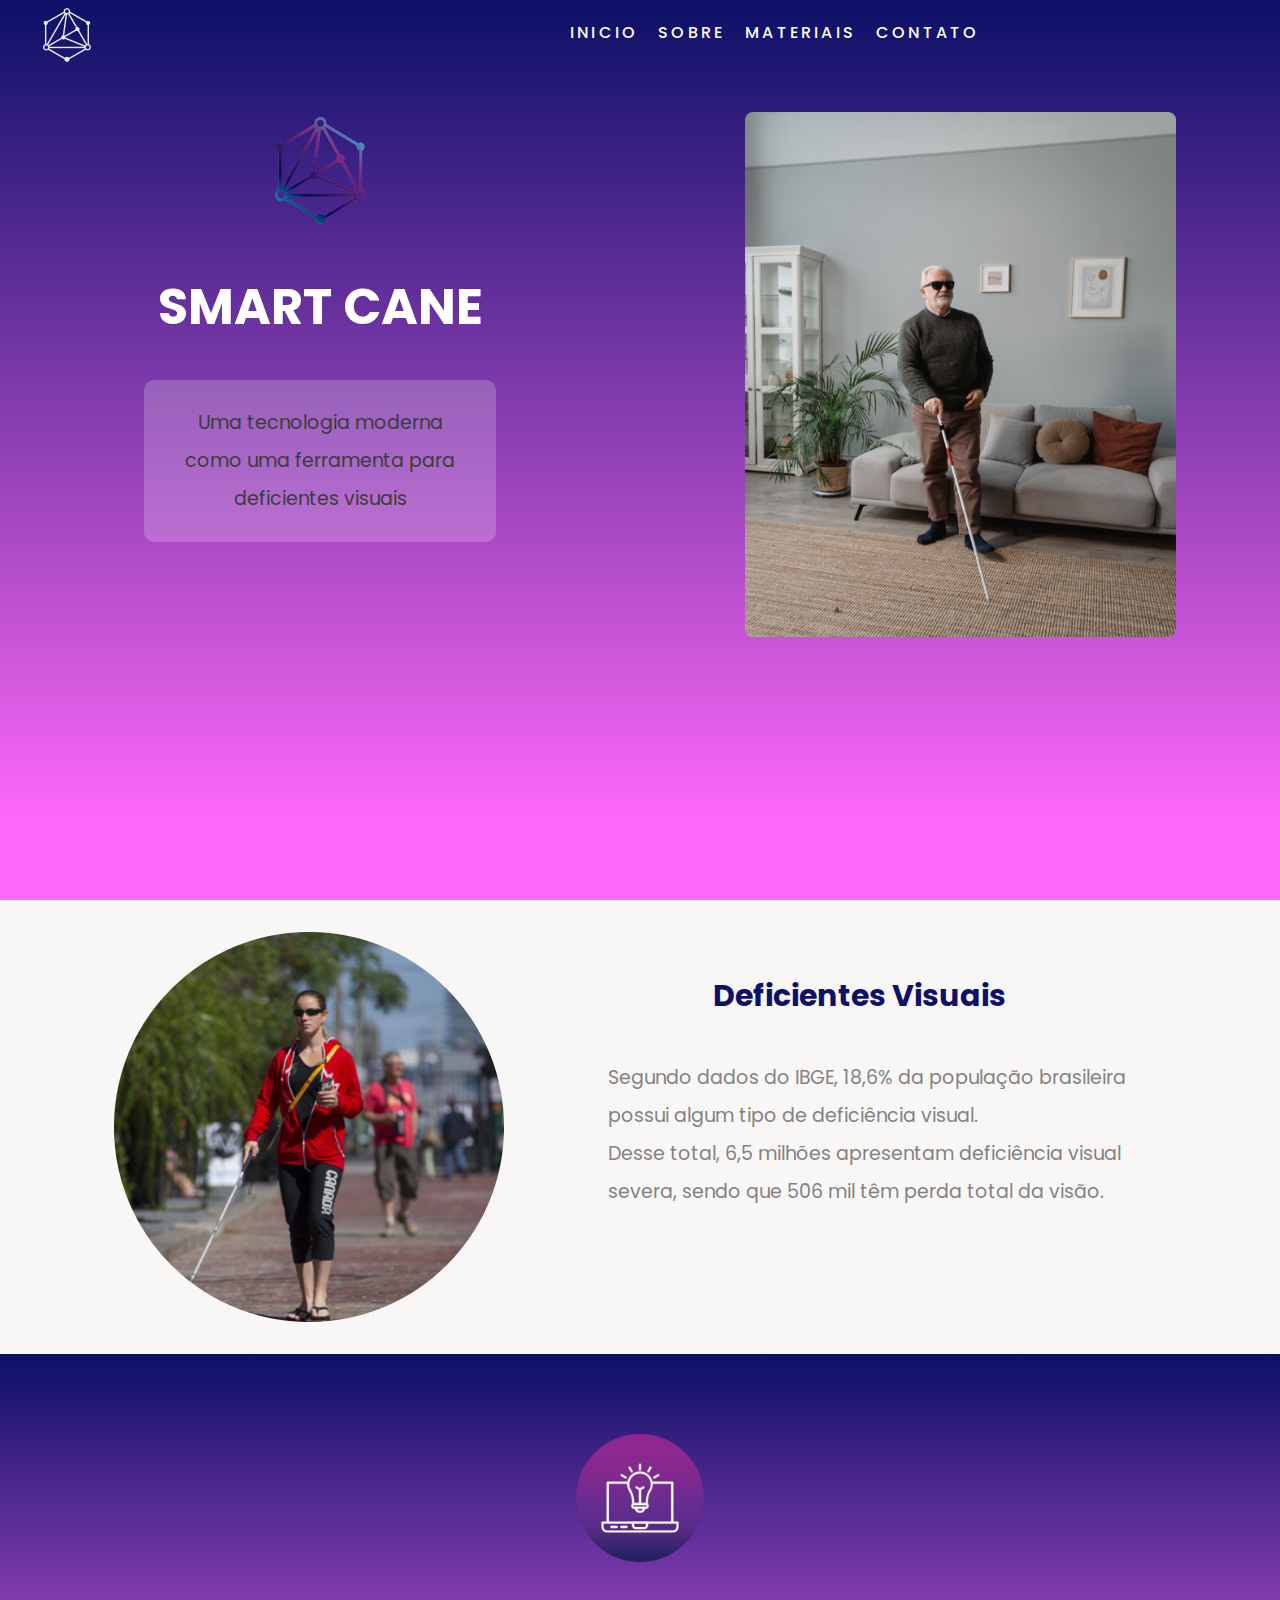
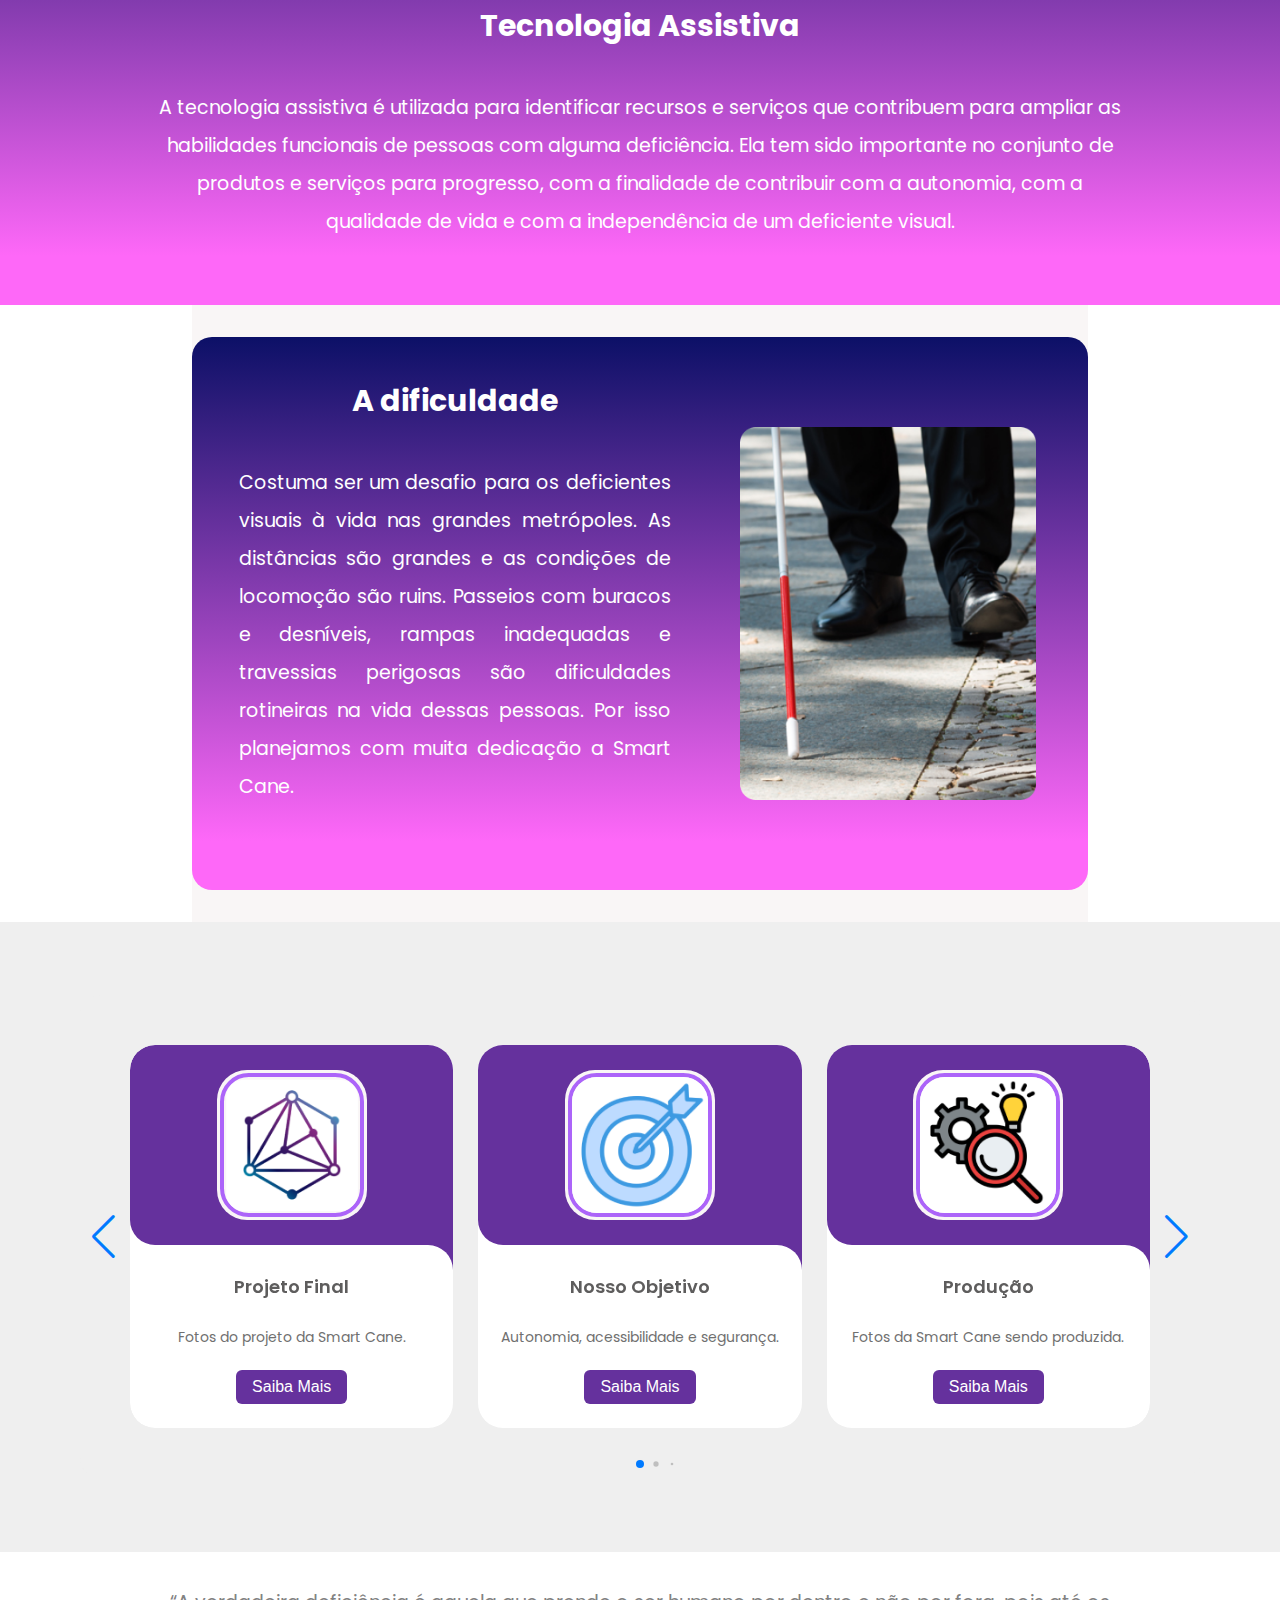
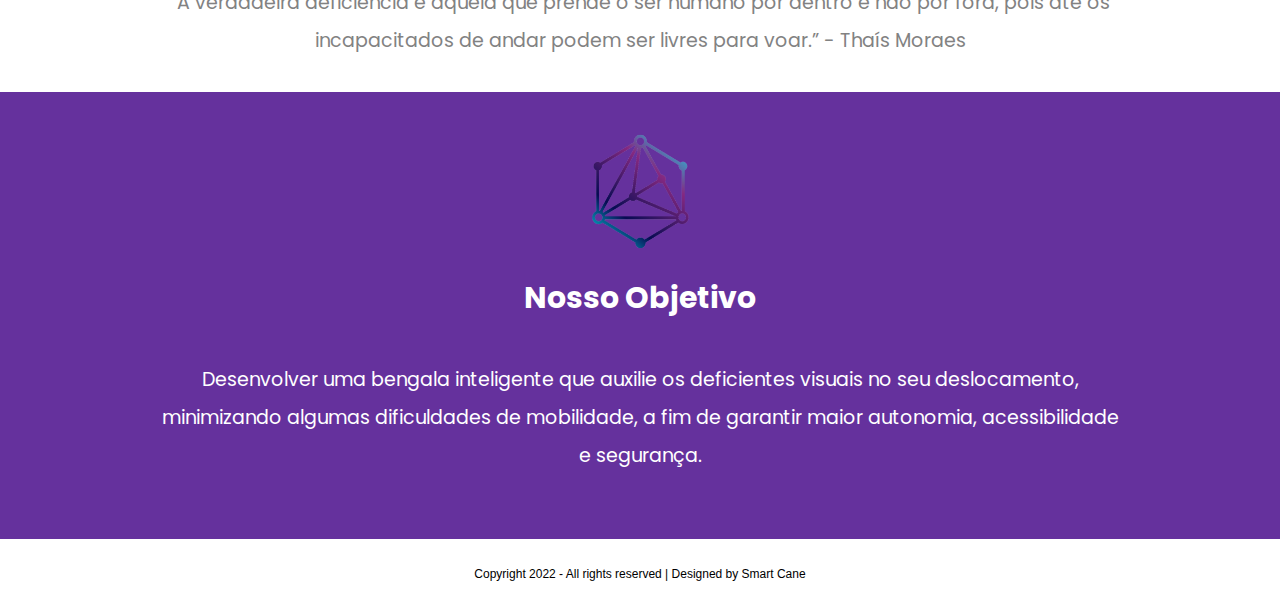
<file: index.html>
<!DOCTYPE html>
<html lang="en">

<head>
    <meta charset="UTF-8">
    <meta http-equiv="X-UA-Compatible" content="IE=edge">
    <meta name="viewport" content="width=device-width, initial-scale=1.0">
    <link rel="stylesheet" href="./css/style.css">
    <link rel="stylesheet" href="./css/index.css">
    <link rel="stylesheet" href="./css/global.css">

    <!--Swiper CSS-->

    <link rel="stylesheet" href="./css/swiper-bundle.min.css">

    <!--Swiper JS-->
 <script src="./js/swiper-bundle.min.js" defer></script>

    <!--Javascript-->
    <script src="./js/script.js" defer></script>

    <title>Smart Cane</title>
</head>

<body>
    <header id="header-index">
        <img class="logo" src="./imgs/logo-branca.png" alt="Logo">
        <div class="menu-section">
            <div class="menu-toggle">
                <div class="one"></div>
                <div class="two"></div>
                <div class="three"></div>
            </div>
            
        <nav id="navbar">
            <div id="navbar-container">
                
                <ul id="navbar-items">
                    <li><a href="./index.html">Inicio</a></li>
                    <li><a href="./sobre.html">Sobre</a></li>
                    <li><a href="./materiais.html">Materiais</a></li>
                    <li><a href="./contato.html">Contato</a></li>
                </ul>
            </div>
        </nav>
        </div>
        <div class="first-principal">
            <div class="second-principal">
                <img class="logo-principal" src="./imgs/logo-colorida.png" alt="logo">
                <h1 class="h1-index">Smart Cane</h1>
                <p class="p-principal-index">Uma tecnologia moderna como uma ferramenta para deficientes visuais</p>
            </div>
            <img class="image-index" src="./imgs/image-principal.png" alt="Homem deficiente visual com bengala">
        </div>

    </header>
    <section id="deficientes-visuais">
        <img src="./imgs/deficiente visual - parte 2.png" alt="Deficiente visual com bengala">
        <div class="display-deficientes">
            <h2 class="titulo">Deficientes Visuais</h2>
            <p class="p">Segundo dados do IBGE, 18,6% da população brasileira possui algum tipo de deficiência visual.
                <br>
                Desse total, 6,5 milhões apresentam deficiência visual severa, sendo que 506 mil têm perda total da
                visão.</p>
        </div>
    </section>
    <section id="tecnologia-assistiva">
        <img src="./imgs/computador-portatil 1.png" alt="Computador com uma lampada dando sinal de ideia">
        <h2 class="titulo">Tecnologia Assistiva</h2>
        <p class="p">A tecnologia assistiva é utilizada para identificar recursos e serviços que contribuem para ampliar
            as habilidades funcionais de pessoas com alguma deficiência. Ela tem sido importante no conjunto de produtos
            e serviços para progresso, com a finalidade de contribuir com a autonomia, com a qualidade de vida e com a
            independência de um deficiente visual.</p>
    </section>
    <section id="dificuldade">
        <div class="dificuldade">
            <div class="titulo-p-dificuldade">
                <h2 class="titulo">A dificuldade</h2>
                <p class="p">Costuma ser um desafio para os deficientes visuais à vida nas grandes metrópoles.
                    As distâncias são grandes e as condições de locomoção são ruins.
                    Passeios com buracos e desníveis, rampas inadequadas e travessias perigosas são dificuldades
                    rotineiras na vida dessas pessoas. Por isso planejamos com muita dedicação a Smart Cane. </p>
            </div>
            <div class="img-dificuldade">
                <img src="./imgs/bengala-dificuldade.png" alt="Uma bengala na calçada">
            </div>
        </div>
    </section>
    <section id="slide-index">
        <div class="slide-container swiper">
            <div class="slide-content">
                <div class="card-wrapper swiper-wrapper">
                    <div class="card swiper-slide">
                        <div class="image-content">
                            <span class="overlay"></span>

                            <div class="card-image">
                                <img class="card-img" src="./imgs/projeto.png" width="90px" alt="">
                            </div>
                        </div>
                        <div class="card-content">
                            <h2 class="name">Projeto Final</h2>
                            <p class="description">Fotos do projeto da Smart Cane.</p>

                            <a href="./sobre.html#rectangle-fotos"><button class="button">Saiba Mais</button></a>
                        </div>
                    </div>
                    <div class="card swiper-slide">
                        <div class="image-content">
                            <span class="overlay"></span>

                            <div class="card-image">
                                <img class="card-img" src="./imgs/objetivo.png" alt="">
                            </div>
                        </div>
                        <div class="card-content">
                            <h2 class="name">Nosso Objetivo</h2>
                            <p class="description">Autonomia, acessibilidade e segurança.</p>

                            <a href="#objetivo"><button class="button">Saiba Mais</button></a>
                        </div>
                    </div>
                    <div class="card swiper-slide">
                        <div class="image-content">
                            <span class="overlay"></span>

                            <div class="card-image">
                                <img class="card-img" src="./imgs/desenvolvimento.png" alt="">
                            </div>
                        </div>
                        <div class="card-content">
                            <h2 class="name">Produção</h2>
                            <p class="description">Fotos da Smart Cane sendo produzida.</p>

                            <a href="./materiais.html#projeto-em-andamento"><button class="button">Saiba
                                    Mais</button></a>
                        </div>
                    </div>
                    <div class="card swiper-slide">
                        <div class="image-content">
                            <span class="overlay"></span>

                            <div class="card-image">
                                <img class="card-img" src="./imgs/sobre.png" alt="">
                            </div>
                        </div>
                        <div class="card-content">
                            <h2 class="name">Sobre</h2>
                            <p class="description">Conheça a Smart Cane.</p>

                            <a href="./sobre.html"><button class="button">Saiba Mais</button></a>
                        </div>
                    </div>
                    <div class="card swiper-slide">
                        <div class="image-content">
                            <span class="overlay"></span>

                            <div class="card-image">
                                <img class="card-img" src="./imgs/contato.png" alt="">
                            </div>
                        </div>
                        <div class="card-content">
                            <h2 class="name">Contato</h2>
                            <p class="description">Entre em contato conosco.</p>

                            <a href="./contato.html"><button class="button">Saiba Mais</button></a>
                        </div>
                    </div>
                    <div class="card swiper-slide">
                        <div class="image-content">
                            <span class="overlay"></span>

                            <div class="card-image">
                                <img class="card-img" src="./imgs/materiais.png" alt="">
                            </div>
                        </div>
                        <div class="card-content">
                            <h2 class="name">Materiais</h2>
                            <p class="description">Materiais utilizados no projeto.</p>
                            <a href="./materiais.html"><button class="button">Saiba Mais</button></a>
                        </div>
                    </div>
                </div>
            </div>

            <div class="swiper-button-next swiper-navBtn"></div>
            <div class="swiper-button-prev swiper-navBtn"></div>
            <div class="swiper-pagination"></div>
        </div>
    </section>
    <section id="frase">
        <p class="p-frase-index">“A verdadeira deficiência é aquela que prende o ser humano por dentro e
            não por fora, pois até os incapacitados de andar podem ser livres para voar.”
            - Thaís Moraes</p>
    </section>
    <section id="objetivo">
        <img src="./imgs/logo-colorida.png" alt="Logo colorida">
        <h2 class="titulo">Nosso Objetivo</h2>
        <p class="p">Desenvolver uma bengala inteligente que auxilie os deficientes visuais no
            seu deslocamento, minimizando algumas dificuldades de mobilidade, a
            fim de garantir maior autonomia, acessibilidade e segurança.</p>
    </section>
    <footer id="footer">
        <p>Copyright 2022 - All rights reserved | Designed by Smart Cane</p>
    </footer>
</body>

</html>
</file>
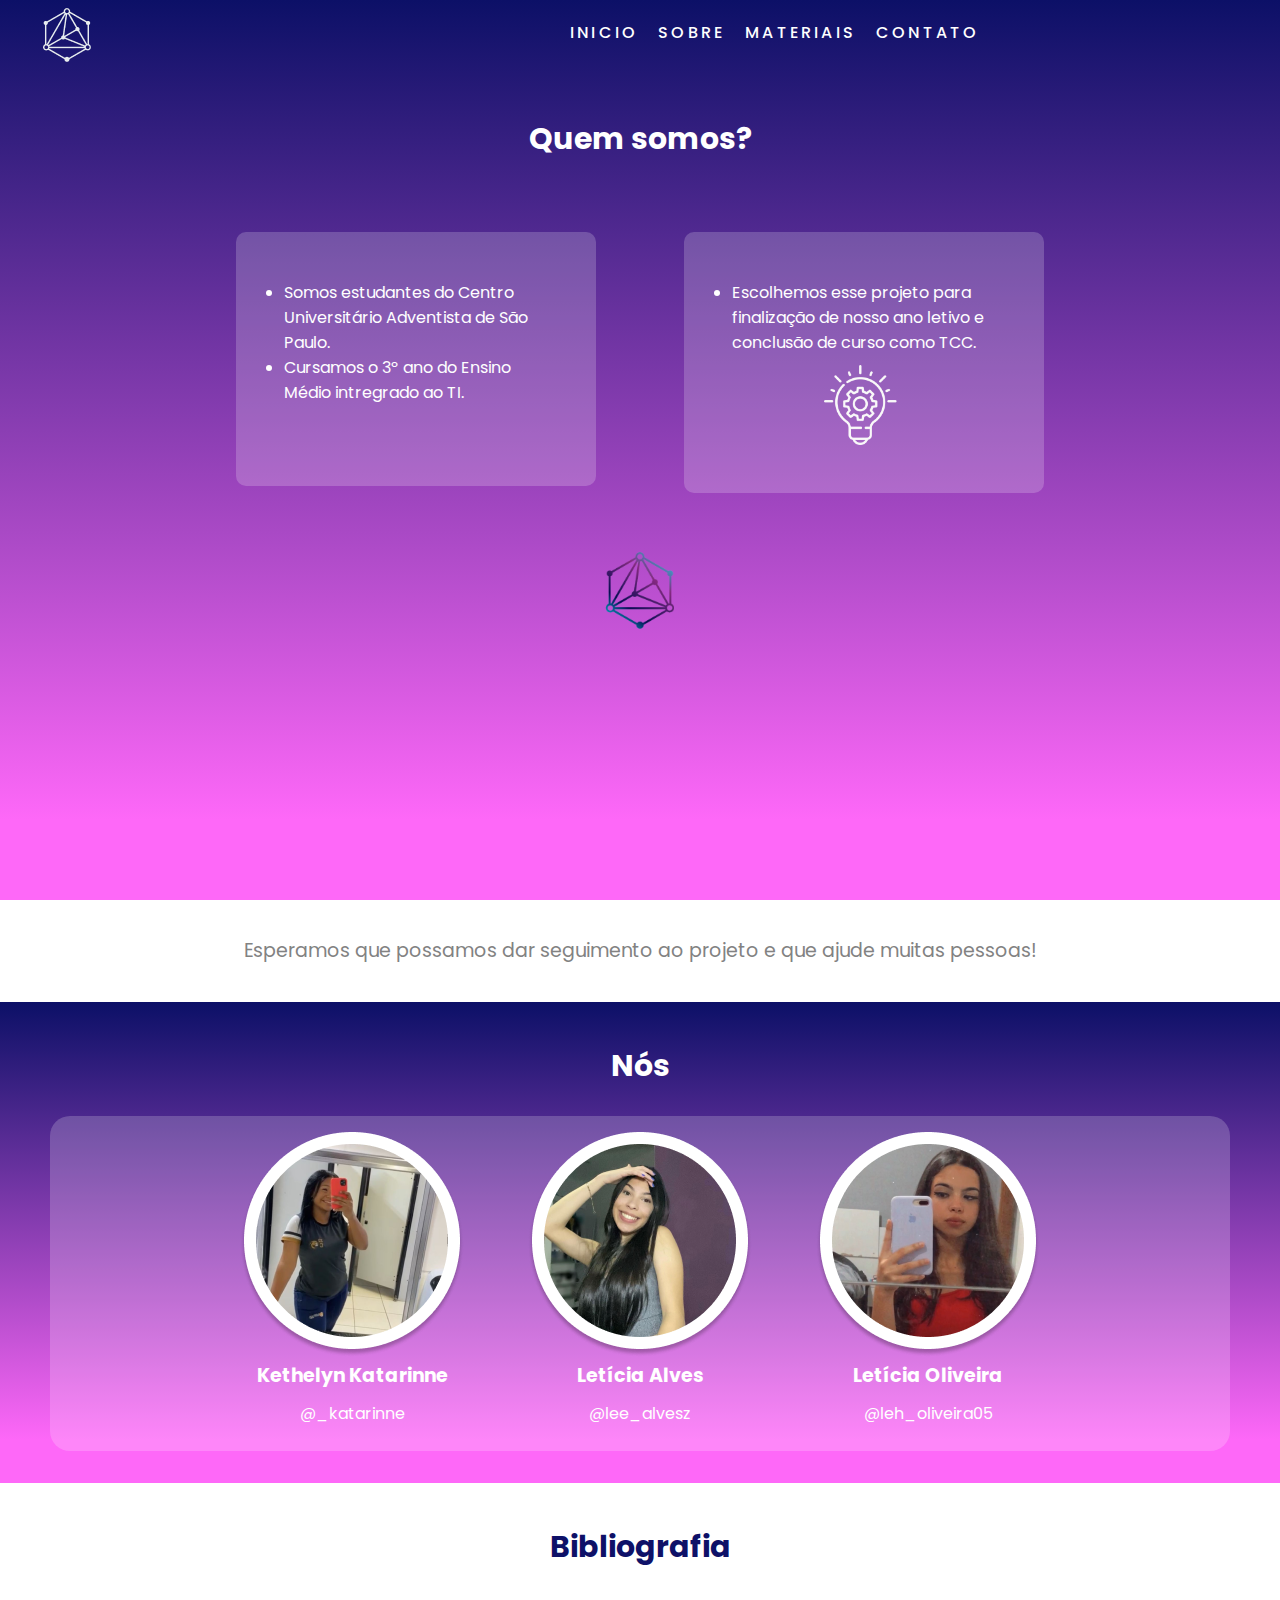
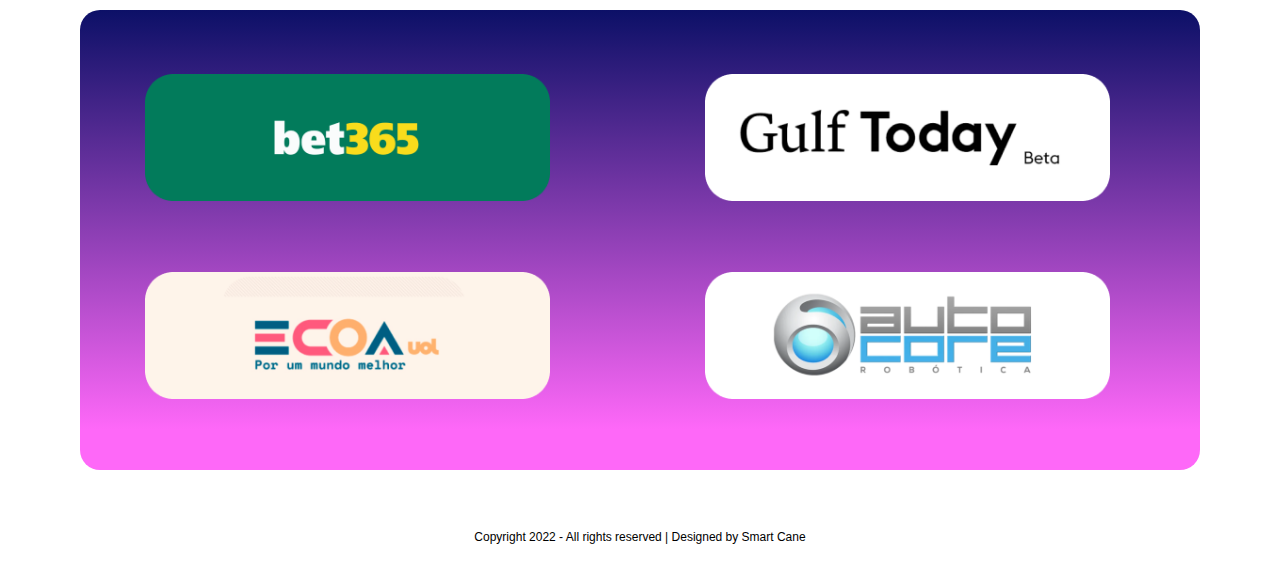
<file: contato.html>
<!DOCTYPE html>
<html lang="en">
<head>
    <meta charset="UTF-8">
    <meta http-equiv="X-UA-Compatible" content="IE=edge">
    <meta name="viewport" content="width=device-width, initial-scale=1.0">
    <link rel="stylesheet" href="./css/style.css">
    <link rel="stylesheet" href="./css/contato.css">
    <link rel="stylesheet" href="./css/global.css">

    <!--Javascript-->
    <script src="./js/menu.js" defer></script>

    <title>Smart Cane</title>
</head>

<body>
    <header id="header-contato">
        <img class="logo" src="./imgs/logo-branca.png" alt="Logo">
        <div class="menu-section">
            <div class="menu-toggle">
                <div class="one"></div>
                <div class="two"></div>
                <div class="three"></div>
            </div>
            
        <nav id="navbar">
            <div id="navbar-container">
                
                <ul id="navbar-items">
                    <li><a href="./index.html">Inicio</a></li>
                    <li><a href="./sobre.html">Sobre</a></li>
                    <li><a href="./materiais.html">Materiais</a></li>
                    <li><a href="./contato.html">Contato</a></li>
                </ul>
            </div>
        </nav>
        </div>
        <h2 class="titulo" id="quem-somos">Quem somos?</h2>
        <ul id="explicacao-nós">
            <div class="first-li">
            <li>Somos estudantes do Centro Universitário Adventista de São Paulo.</li>
            <li>Cursamos o 3º ano do Ensino Médio intregrado ao TI.</li>
            </div>
            <div class="two-li">
            <li>Escolhemos esse projeto para finalização de nosso ano letivo e conclusão de curso como TCC.</li>
            <div class="image-two-li">
            <img class="image-inovacao" src="./imgs/inovação.png" alt="Lampada com sinal de ideia">
            </div>
            </div>
        </ul>
        <div class="logo-final-header-contato">
        <img class="image-final-header-contato" src="./imgs/logo-colorida.png" alt="logo da Smart Cane">
        </div>
    </header>
    <section id="frase">
        <p>Esperamos que possamos dar seguimento ao projeto e que ajude muitas pessoas!</p>
    </section>
    <section id="nós">
        <h2 class="titulo">Nós</h2>
        <div class="container-contatos">
                <div class="contato">
                    <img src="./imgs/Ket.png" alt="Kethelyn">
                    <p class="nome-contato">Kethelyn Katarinne</p>
                    <p class="nome-insta">@_katarinne</p>           
                </div>
                <div class="contato">
                    <img src="./imgs/Alves.png" alt="Letícia Alves">
                    <p class="nome-contato">Letícia Alves</p>
                    <p class="nome-insta">@lee_alvesz</p>           
                </div>
                <div class="contato">
                    <img src="./imgs/Oliveira.png" alt="Letícia Oliveira">
                    <p class="nome-contato">Letícia Oliveira</p>
                    <p class="nome-insta">@leh_oliveira05</p>           
                </div>
                
        </div>    
    </section>
    <section id="bibliografia">
        <h2 class="titulo">Bibliografia</h2>
        <div class="bibliografia-images">
        <a href="https://mundoprojetado.com.br/sensor-de-vibracao/#:~:text=O%20circuito%20%C3
        %A9%20extremamente%20simples.%20Basta%20ligar%20ele,eu%20usei%20pra%20simbolizar%20o%20
        sensor%20de%20vibra%C3%A7%C3%A3o" target="_blank" rel="noopener noreferrer"><img src="./imgs/Frame 8.png" class="bet" alt="Site da Bet365"></a>
        <a href="https://www.gulftoday.ae/news/2021/03/24/aus-designs-smart-cane-for-visually-impaired" target="_blank" rel="noopener noreferrer"><img src="./imgs/Frame 7.png" class="gulf" alt="Site da Gulf"></a>
        <a href="https://www.uol.com.br/ecoa/ultimas-noticias/2021/07/12/estudantes-criam-acessorios-inteligentes-para-deficientes-visuais.htm" target="_blank"><img src="./imgs/Frame 9.png" class="ecoa" alt="Site da Ecoa"></a>
        <a href="https://autocorerobotica.blog.br/aprenda-utilizar-o-modulo-gps-com-arduino/" target="_blank"><img src="./imgs/Frame 10.png" class="auto" alt="Site da AutoCore"></a>
        </div>
    </section>     
    <footer id="footer">
        <p>Copyright 2022 - All rights reserved | Designed by Smart Cane</p> 
    </footer>
    </body>
</html>
</file>
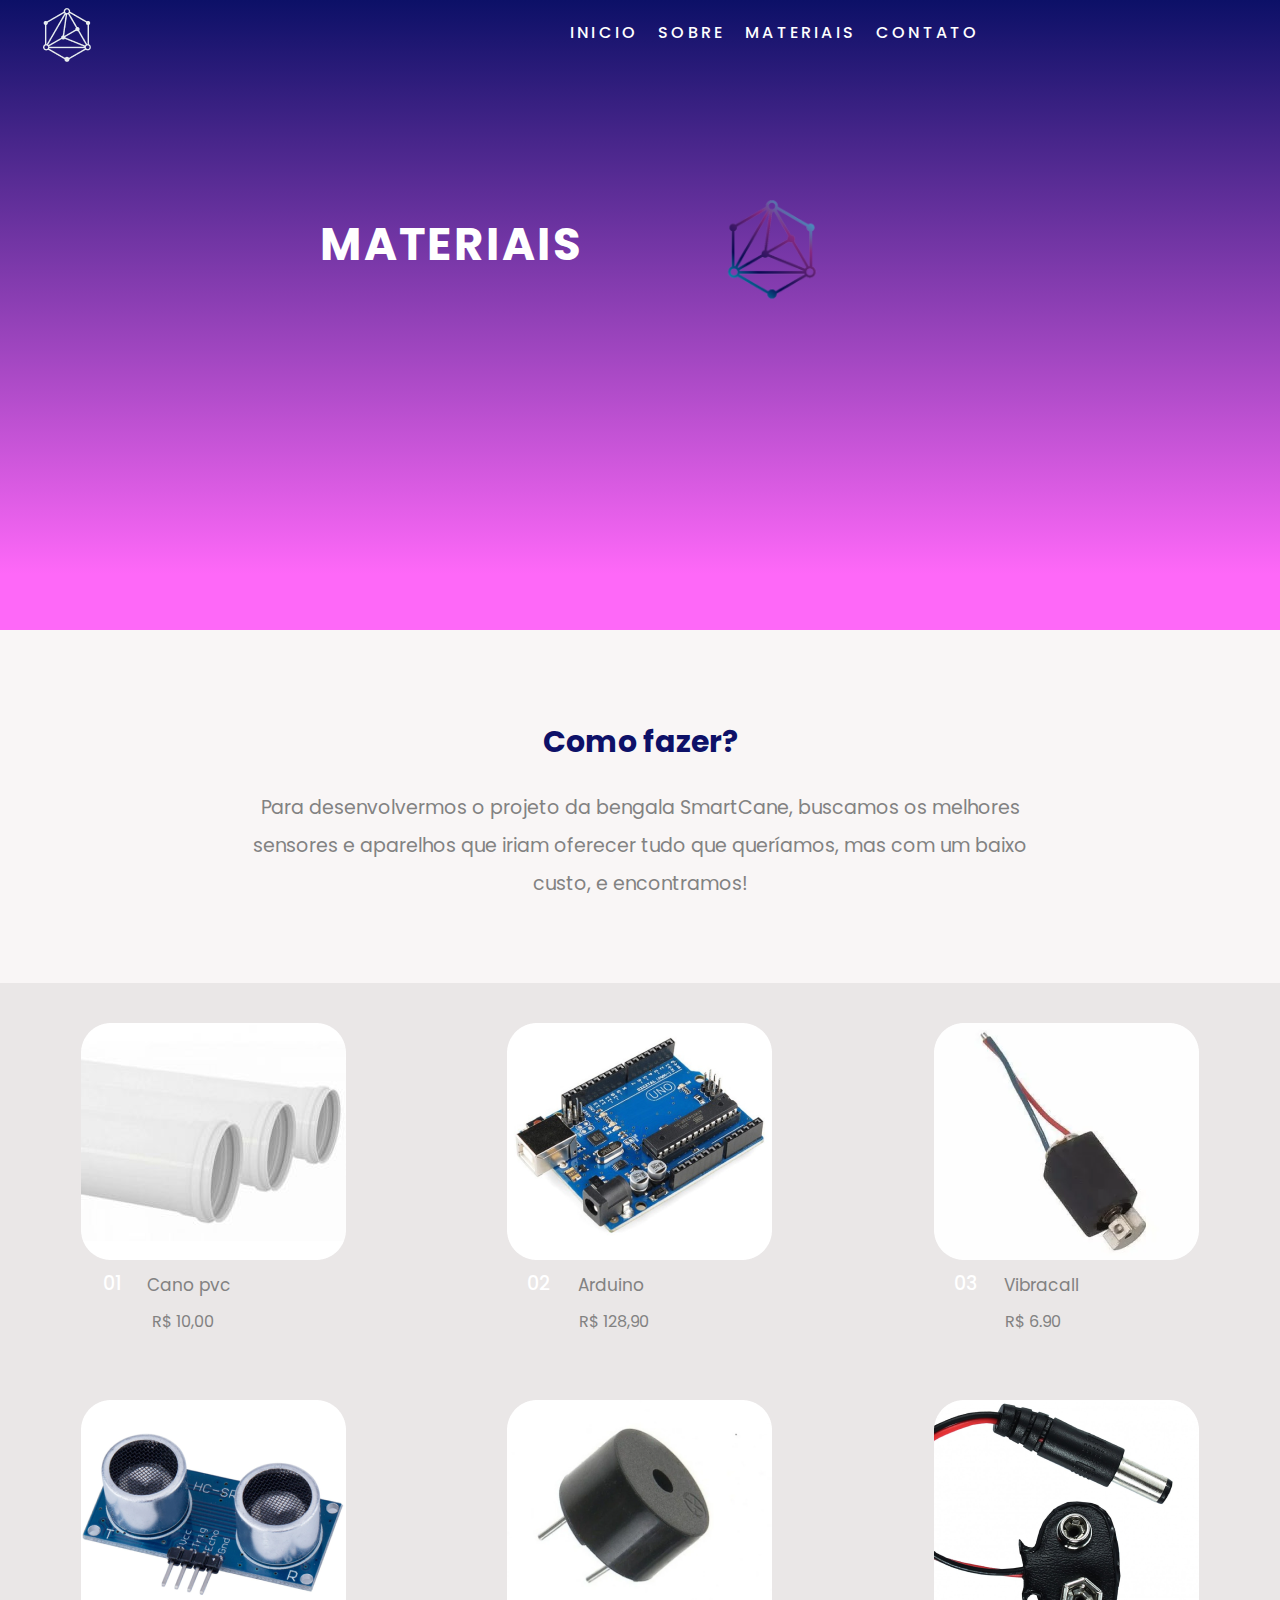
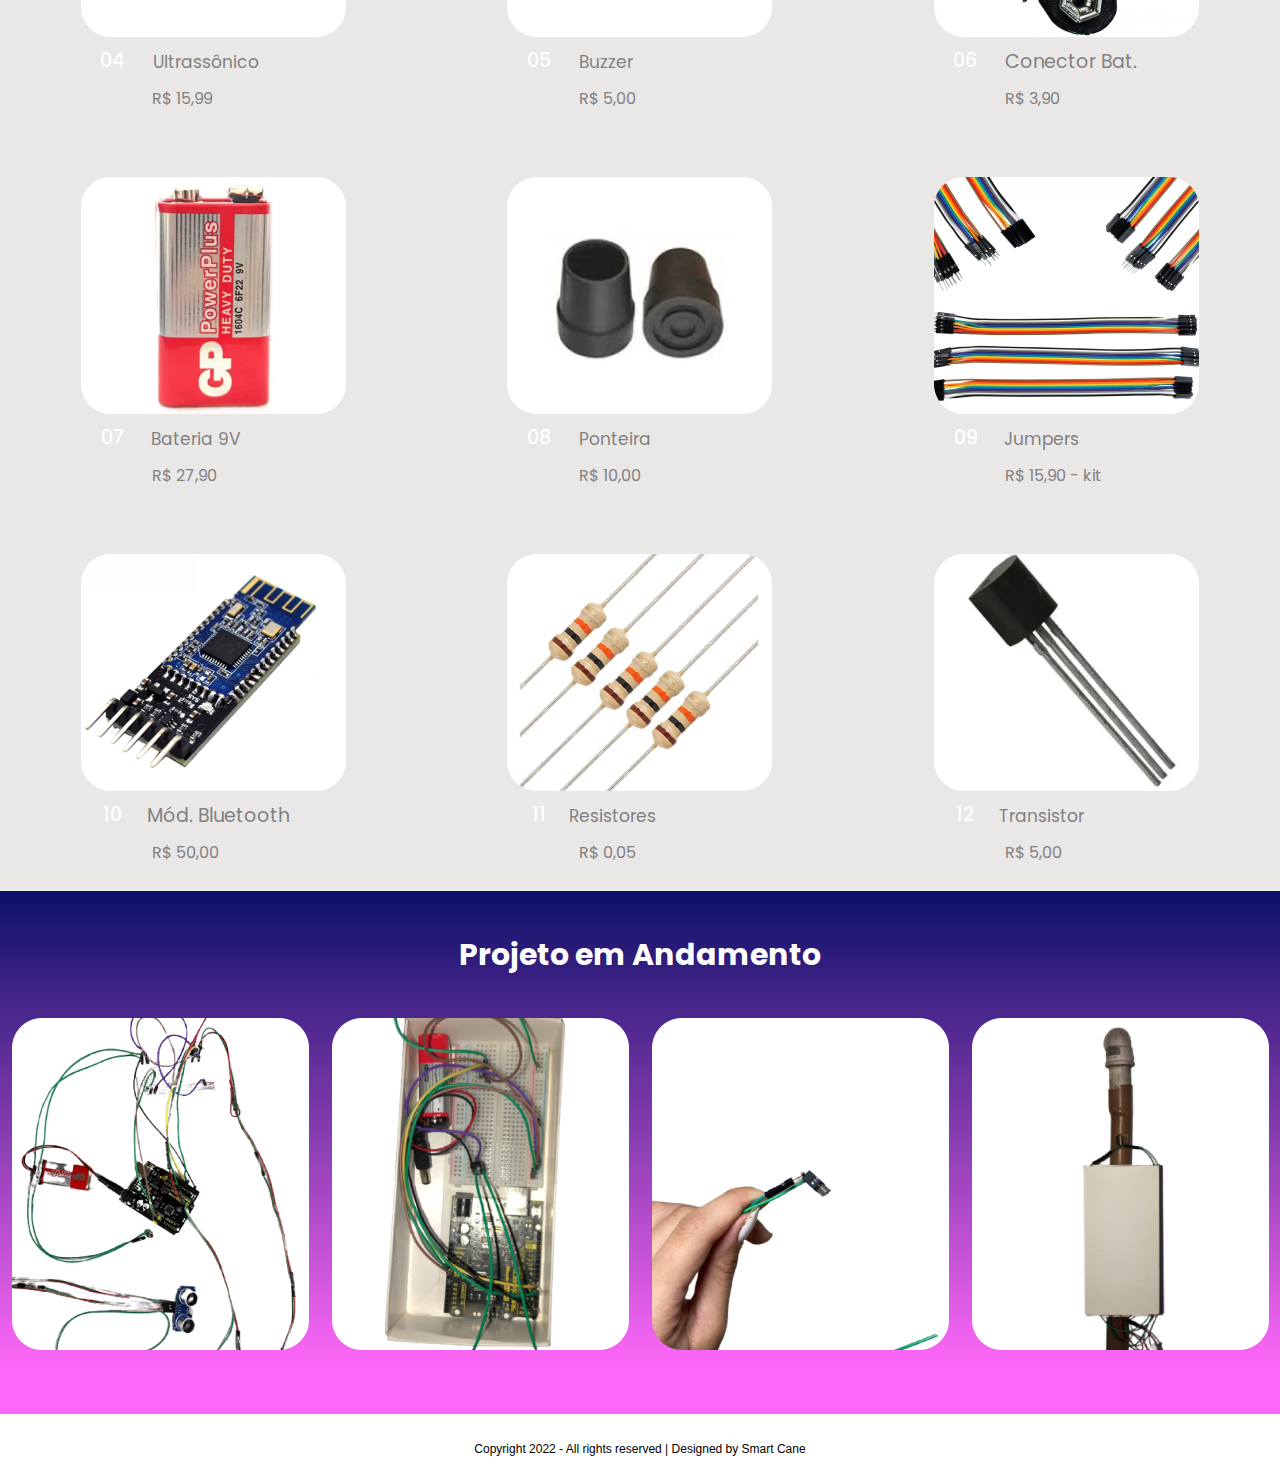
<file: materiais.html>
<!DOCTYPE html>
<html lang="en">
<head>
    <meta charset="UTF-8">
    <meta http-equiv="X-UA-Compatible" content="IE=edge">
    <meta name="viewport" content="width=device-width, initial-scale=1.0">
    <link rel="stylesheet" href="./css/style.css">
    <link rel="stylesheet" href="./css/materiais.css">
    <link rel="stylesheet" href="./css/global.css">


    <!--Javascript-->
    <script src="./js/menu.js" defer></script>

    <title>Smart Cane</title>
</head>

<body>
    <header id="header-materiais">
        <img class="logo" src="./imgs/logo-branca.png" alt="Logo">
        <div class="menu-section">
            <div class="menu-toggle">
                <div class="one"></div>
                <div class="two"></div>
                <div class="three"></div>
            </div>
            
        <nav id="navbar">
            <div id="navbar-container">
                
                <ul id="navbar-items">
                    <li><a href="./index.html">Inicio</a></li>
                    <li><a href="./sobre.html">Sobre</a></li>
                    <li><a href="./materiais.html">Materiais</a></li>
                    <li><a href="./contato.html">Contato</a></li>
                </ul>
            </div>
        </nav>
        </div>
        <section id="materiais-header">
        <h1 class="h1-materiais">Materiais</h1>
        <img class="logo-header" src="./imgs/logo-colorida.png" alt="logo">
    </section>
    </header>
    <section id="como-fazer">
        <h2 class="titulo">Como fazer?</h2>
        <p class="p">Para desenvolvermos o projeto da bengala SmartCane, buscamos os melhores sensores e 
            aparelhos que iriam oferecer tudo que queríamos, mas com um baixo custo, e encontramos!</p>
    </section>
    <section id="materiais">
        <div class="material">
        <img src="./imgs/cano pvc.png" alt="cano pvc" class="cano">
        <div class="numero-nome">
            <div class="numero-animacao">
        <p class="numero">01</p>
            </div>
        <p class="nome-materiais">Cano pvc</p>
        </div>
        <p class="preco">R$ 10,00</p>
        </div>

        <div class="material">
        <img src="./imgs/arduino.png" alt="arduino" class="arduino">
        <div class="numero-nome">
            <div class="numero-animacao">
        <p class="numero">02</p>
            </div>
        <p class="nome-materiais">Arduino</p>
        </div>
        <p class="preco">R$ 128,90</p>
        </div>

        <div class="material">
        <img src="./imgs/vibracall.png" alt="vibracall" class="vibracall">
        <div class="numero-nome">
            <div class="numero-animacao">
                <p class="numero">03</p>
                </div>
        <p class="nome-materiais">Vibracall</p>
        </div>
        <p class="preco">R$ 6.90</p>
        </div>

        <div class="material">
        <img src="./imgs/ultrassonico.png" alt="ultrassonico" class="ultrassonico">
        <div class="numero-nome">
            <div class="numero-animacao">
        <p class="numero">04</p>
            </div>
        <p class="nome-materiais">Ultrassônico</p>
        </div>
        <p class="preco">R$ 15,99</p>
        </div>

        <div class="material">
        <img src="./imgs/buzzer.png" alt="buzzer" class="buzzer">
        <div class="numero-nome">
            <div class="numero-animacao">
        <p class="numero">05</p>
            </div>
        <p class="nome-materiais">Buzzer</p>
        </div>
        <p class="preco">R$ 5,00</p>
        </div>

        <div class="material">
        <img src="./imgs/conector.png" alt="conector de bateria" class="conector-bateria">
        <div class="numero-nome">
            <div class="numero-animacao">
        <p class="numero">06</p>
            </div>
        <p class="nome-materiais-grande">Conector Bat.</p>
        </div>
        <p class="preco">R$ 3,90</p>
        </div>

        <div class="material">
        <img src="./imgs/bateria.png" alt="bateria" class="bateria">
        <div class="numero-nome">
            <div class="numero-animacao">
        <p class="numero">07</p>
            </div>
        <p class="nome-materiais">Bateria 9V</p>
        </div>
        <p class="preco">R$ 27,90</p>
        </div>

        <div class="material">
        <img src="./imgs/ponteira.png" alt="ponteira para bengala">
        <div class="numero-nome">
            <div class="numero-animacao">
        <p class="numero">08</p>
            </div>
        <p class="nome-materiais">Ponteira</p>
        </div>
        <p class="preco">R$ 10,00</p>
        </div>

        <div class="material">
        <img src="./imgs/jumpers.png" alt="jumpers " class="jumpers">
        <div class="numero-nome">
            <div class="numero-animacao">
        <p class="numero">09</p>
            </div>
        <p class="nome-materiais">Jumpers</p>
        </div>
        <p class="preco">R$ 15,90 - kit</p>
        </div>
        
        <div class="material">
        <img src="./imgs/modulo.png" alt="modulo" class="modulo">
        <div class="numero-nome">
            <div class="numero-animacao">
        <p class="numero">10</p>
            </div>
        <p class="nome-materiais-grande">Mód. Bluetooth</p>
        </div>
        <p class="preco">R$ 50,00</p>
        </div>

        <div class="material">
        <img src="./imgs/resistor.png" alt="resistor" class="resistor">
        <div class="numero-nome">
            <div class="numero-animacao">
        <p class="numero">11</p>
            </div>
        <p class="nome-materiais">Resistores</p>
        </div>
        <p class="preco">R$ 0,05</p>
        </div>

        <div class="material">
        <img src="./imgs/transistor.png" alt="transistor " class="transistor">
        <div class="numero-nome">
            <div class="numero-animacao">
        <p class="numero">12</p>
            </div>
        <p class="nome-materiais">Transistor</p>
        </div>
        <p class="preco">R$ 5,00</p>
        </div>

    </section>
    <section id="projeto-em-andamento">
        <h2 class="titulo">Projeto em Andamento</h2>
        <div class="projeto-em-andamento-fotos">
        <img src="./imgs/andamento-1.png" alt="">
        <img src="./imgs/andamento-2.png" alt="">
        <img src="./imgs/andamento-3.png" alt="">
        <img src="./imgs/andamento-4.png" alt="">
        </div>
    </section>
    <footer id="footer">
        <p>Copyright 2022 - All rights reserved | Designed by Smart Cane</p>
    </footer>
    </body>
    </html>
</file>
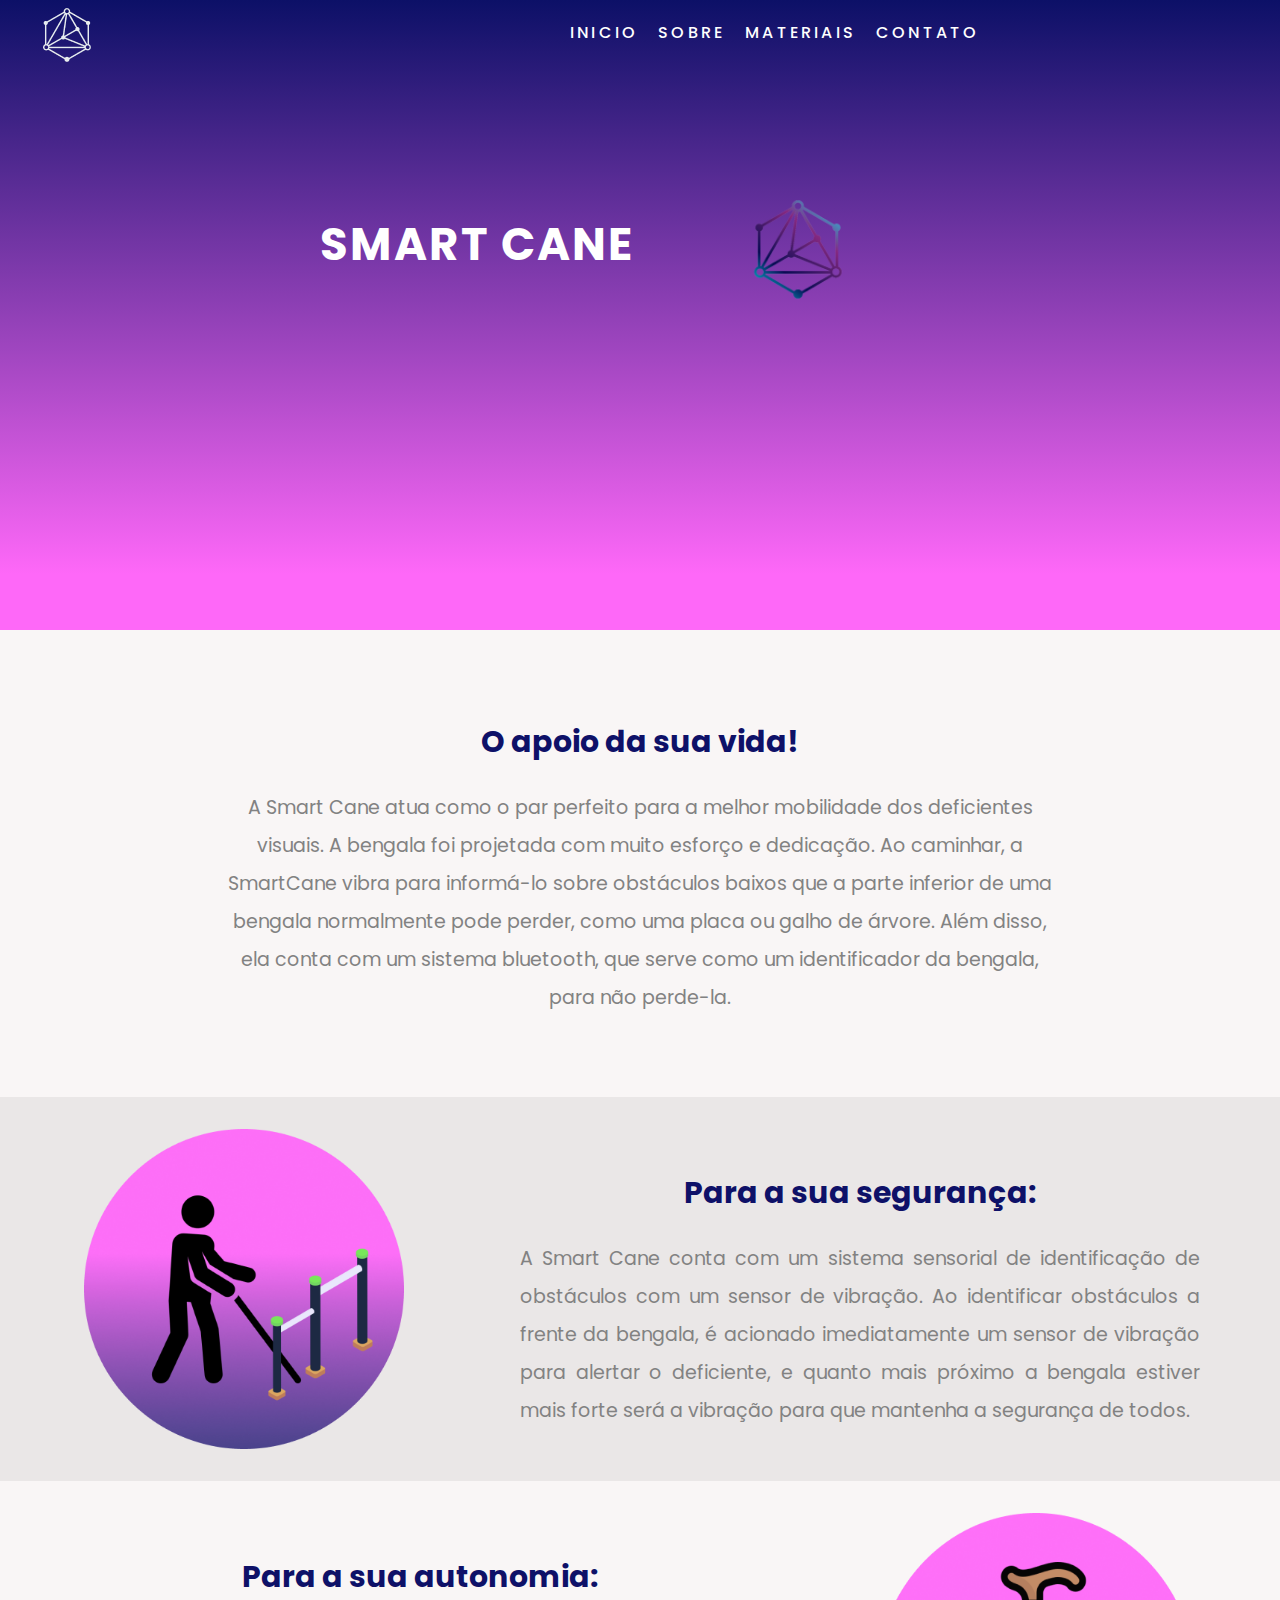
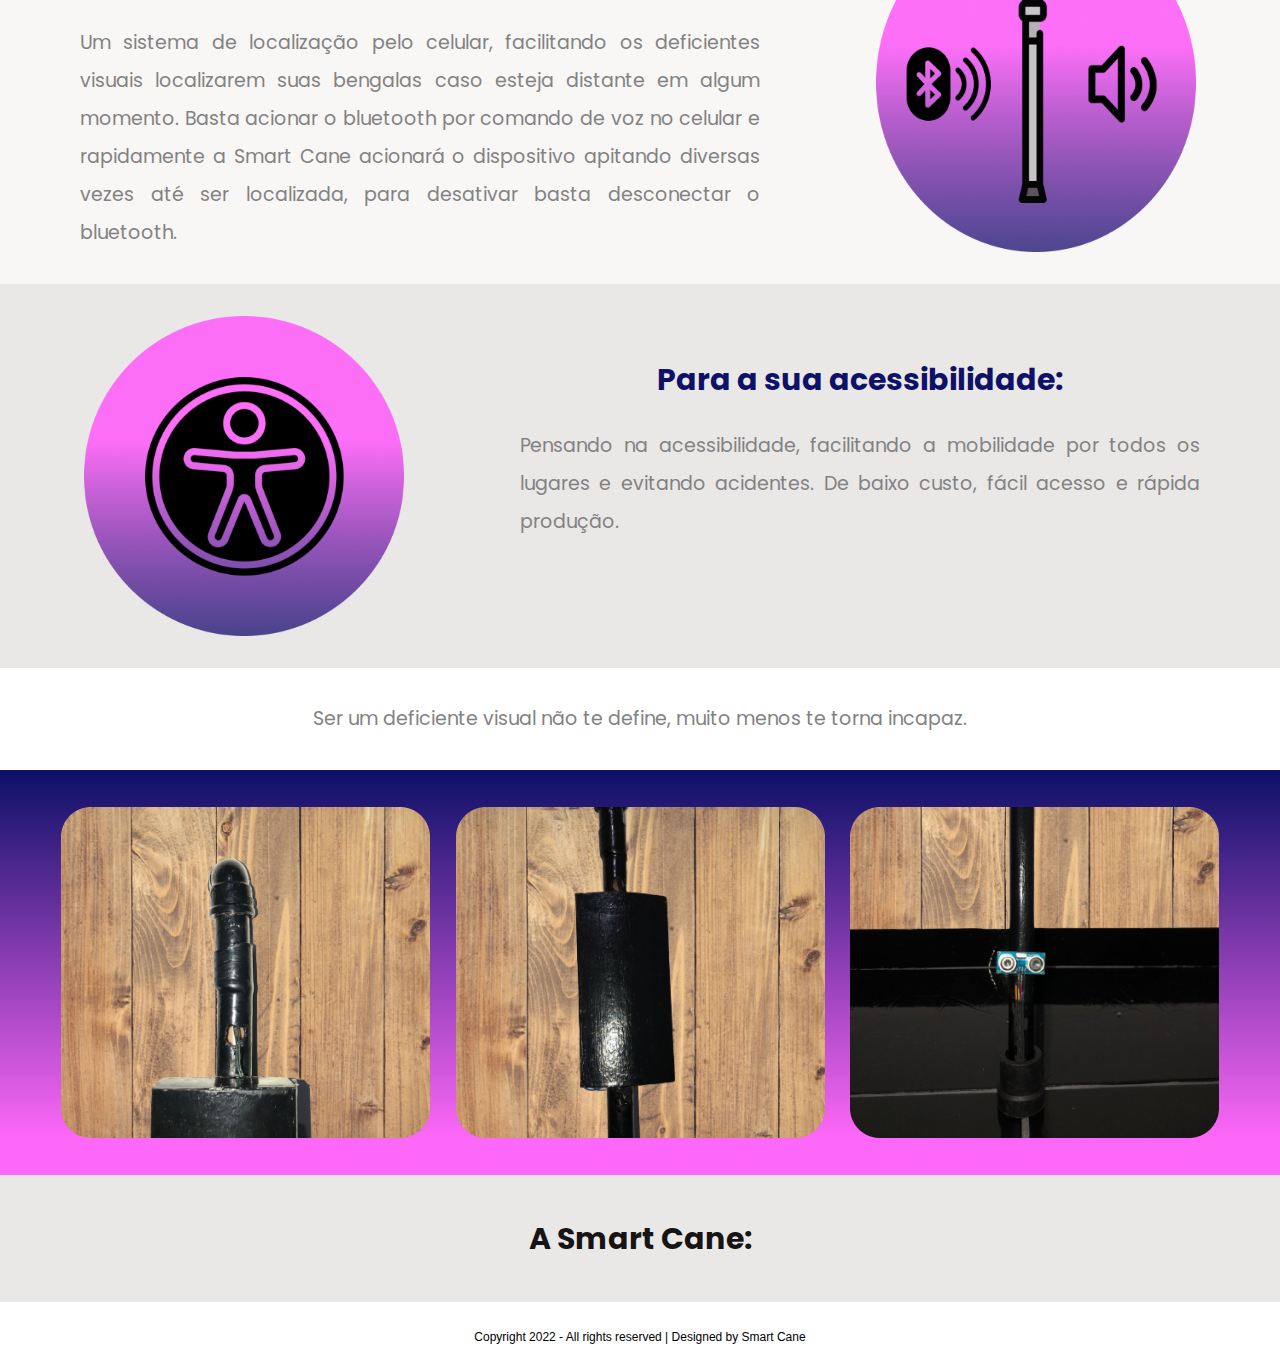
<file: sobre.html>
<!DOCTYPE html>
<html lang="en">
<head>
    <meta charset="UTF-8">
    <meta http-equiv="X-UA-Compatible" content="IE=edge">
    <meta name="viewport" content="width=device-width, initial-scale=1.0">
    <link rel="stylesheet" href="./css/style.css">
    <link rel="stylesheet" href="./css/sobre.css">
    <link rel="stylesheet" href="./css/global.css">

    <!--Javascript-->
    <script src="./js/menu.js" defer></script>

    <title>Smart Cane</title>
</head>

<body>
    <header id="header-sobre">
        <img class="logo" src="./imgs/logo-branca.png" alt="Logo">
        <div class="menu-section">
            <div class="menu-toggle">
                <div class="one"></div>
                <div class="two"></div>
                <div class="three"></div>
            </div>
            
        <nav id="navbar">
            <div id="navbar-container">
                
                <ul id="navbar-items">
                    <li><a href="./index.html">Inicio</a></li>
                    <li><a href="./sobre.html">Sobre</a></li>
                    <li><a href="./materiais.html">Materiais</a></li>
                    <li><a href="./contato.html">Contato</a></li>
                </ul>
            </div>
        </nav>
        </div>
        <section id="sobre-header">
        <h1 class="h1-sobre">Smart Cane</h1>
        <img class="logo-header" src="./imgs/logo-colorida.png" alt="logo">
        </section>
    </header>
    <section id="sobre">
        <h2 class="titulo">O apoio da sua vida!</h2>
        <p class="p">A Smart Cane atua como o par perfeito para a melhor mobilidade dos deficientes visuais.
             A bengala foi projetada com muito esforço e dedicação. Ao caminhar, a SmartCane vibra para informá-lo
              sobre obstáculos baixos que a parte inferior de uma bengala normalmente pode perder, como uma placa ou galho de árvore.
             Além disso, ela conta com um sistema bluetooth, que serve como um identificador da bengala, para não perde-la.</p>
    </section>
    <section id="seguranca">
        <img src="./imgs/seguranca.png" alt="">
        <div class="texto">
        <h2 class="titulo">Para a sua segurança:</h2>
        <p class="p-seguranca">A Smart Cane conta com um sistema sensorial de identificação de obstáculos com um sensor de vibração.
            Ao identificar obstáculos a frente da bengala, é acionado imediatamente um sensor de vibração para alertar
             o deficiente, e quanto mais próximo a bengala estiver mais forte será a vibração para que mantenha a segurança de todos. </p>
        </div>
    </section>
    <section id="autonomia">
        <div class="texto">
        <h2 class="titulo">Para a sua autonomia:</h2>
        <p class="p">Um sistema de localização pelo celular,
             facilitando os deficientes visuais localizarem suas bengalas caso esteja distante em algum momento. 
             Basta acionar o bluetooth por comando de voz no celular e rapidamente a Smart Cane acionará o dispositivo apitando diversas vezes 
             até ser localizada, para desativar basta desconectar o bluetooth.</p>
        </div>
        <img src="./imgs/autonomia.png" alt="">
    </section>
    <section id="acessibilidade">
        <img src="./imgs/acesso.png" alt="">
        <div class="texto">
        <h2 class="titulo">Para a sua acessibilidade:</h2>
        <p class="p">Pensando na acessibilidade, facilitando a mobilidade por todos os lugares e evitando acidentes.
           De baixo custo, fácil acesso e rápida produção. </p>
        </div>
    </section>
    <section id="frase">
        <p>Ser um deficiente visual não te define, muito menos te torna incapaz.</p>
    </section>
    <section id="rectangle-fotos">
        <img src="./imgs/inicio.png" alt="">
        <img src="./imgs/meio.png" alt="">
        <img src="./imgs/final.png" alt="">
    </section>
    <section id="video">
        <h2>A Smart Cane:</h2>
     
    </section>
    <footer id="footer">
        <p>Copyright 2022 - All rights reserved | Designed by Smart Cane</p>
    </footer>
    </body>
</html>
</file>
<file: css/style.css>
/* -----------------mobile ---------------*/

@media (min-width:200px){ 


nav{
    display: none;
}
.one,
.two,
.three{
    background-color: #fff;
    height:5px;
    width:100%;
    margin:6px auto;
    transition-duration: 0.3s;
    flex-direction: row;
    
}
.menu-toggle{
    width:40px;
    height: 30px;
    
    margin-right:5px;
}
.menu-section .menu-toggle{
    position:absolute;
    right:15px;
    top:15px;
    
}
/* fullscreen*/
#header-materiais .menu-section.on{
    position:absolute;
    top:0;
    left:0;
    width:100vw;
    height:100vh;
    background-color: #841fa3;
    z-index:10;
    display:flex;
    justify-content: center;
    align-items: center;
   
}

.menu-section.on{
    position:absolute;
    top:0;
    left:0;
    width:100vw;
    height:100vh;
    background-color: #841fa3;
    z-index:10;
    display:flex;
    justify-content: center;
    align-items: center;
   
}
.menu-section.on nav{
    display:block;
}
.menu-section.on .menu-toggle{
    position:absolute;
    right:15px;
    top:15px;
    
}
.menu-section.on .menu-toggle .one{
    transform:rotate(45deg) translate(7px, 7px);
}
.menu-section.on .menu-toggle .two{
    opacity:0;
}
.menu-section.on .menu-toggle .three{
    transform:rotate(-45deg) translate(8px, -9px);
}
.menu-section.on nav ul{
    text-align: center;
    position:absolute;
    justify-content: center;    
    margin-inline:25%;
    display:block;
    flex-direction: column;
}
.menu-section.on nav ul a{
    transition-duration: 0.5s;
    font-size:1.5rem;
    margin:0 auto;

    display:block;
}
#navbar{
    width:100%;
    color:#fff;
    height:80px;
    
}
#navbar-container{
    display: flex;
    align-items: center;
}
#navbar-items{
    display:flex;
    list-style: none;
    
}
#navbar-items li {
    padding:10px;
    text-decoration: none;
}

}

/*----------------------TABLET-----------------------------------*/
@media (min-width:760px){
    


}
/*-----------------------DESKTOP-----------------------------------*/
@media (min-width:800px){


nav{
    display: flex;
}
#navbar-container{
    display: flex;
    align-items: center;
}
#navbar-items{
    display:flex;
    list-style: none;
    margin:0 auto;
    position:absolute;
    top:10px;
    margin-inline:35rem;

}
.menu-toggle{
    display:none;
}

.logo{
    margin-left:2rem;
}


}
</file>
<file: css/index.css>
/* -----------------mobile ---------------*/

@media (min-width:200px){
    #header-index{
        background: linear-gradient(180deg, #0C1067 0%, #FE68F8 91.15%);
        min-height: 70vh;
    }
    .first-principal{
        display:flex;
        flex-direction: column;
        justify-content: center;
    }
    .logo-principal{
        width:8.3125rem;
        height:7.9375rem;
        margin: 0 auto;
        display:block;
        justify-content: center;
    }
    .image-index{
        display:none;
       /* width: 431px;
        height: 557px;
        display:block;
        margin:5px auto;*/
    
    }
    .p-principal-index{
        font-family: 'Poppins';
        font-style: normal;
        font-weight: 400;
        font-size: 19px;
        line-height: 38px;
        width:22rem; 
        margin:0 auto;
        padding:1.5rem;
        margin-bottom:5rem;
        text-align: center;
        color:#3C3B3B;
        background: rgba(255, 255, 255, 0.2);
        border-radius: 10px;
    }
    .image-index{
        margin-top:-5px;
        max-width: 85%;
        margin-bottom: 2rem;
    }
    /*
    width: 26.9375rem
    height: 34.8125rem;
    */
    #deficientes-visuais{
    
        background-color: #F9F6F6;
        padding-block: 2rem;
       
    }
    #deficientes-visuais h2{
        padding-block:2rem;
    }
    #deficientes-visuais p{
        margin-inline:2rem;
    }
    #deficientes-visuais img{
        max-width: 50%;
        display: flex;
        margin: 0 auto;
        
    }
    #tecnologia-assistiva img{
        max-width: 70%;
        display: flex;
        margin: 0 auto;
        
    }
    #tecnologia-assistiva{
        background: linear-gradient(180deg, #0C1067 0%, #FE68F8 91.15%);
        justify-content: center;
        align-items: center;
        padding-block: 2rem;
    }
    
    #tecnologia-assistiva h2{
        padding-block: 2rem;
        color:#Fff;
    }
    #tecnologia-assistiva p{
        color:#fff;
        margin-inline:2rem;
        text-align: justify;
    }
    #dificuldade{
        padding-block: 2rem;
        background-color: #F9F6F6;
        margin: 0 auto;
        justify-content:center;
        max-width:90%;
    }
    .dificuldade{
        background: linear-gradient(180deg, #0C1067 0%, #FE68F8 91.15%);
        border-radius: 20px;
        padding-bottom: 1rem;
    }
    
    .dificuldade h2{
        color:#Fff;
        padding-block: 2rem;
    
    }
    .dificuldade p{
        color:#Fff;
        margin-inline:2rem;
        text-align:justify;
    }
    .dificuldade img{
       display:block;
       margin:20px auto;
       max-width:60%;
    }
    /*
        Parte do slide - index
    */
    #slide-index{
        min-height: 70vh;
        display: flex;
        align-items:center;
        justify-content: center;
        background-color: #efefef;
    }
    .slide-container{
        max-width:1120px;
        width:100%;
        background-color: #efefef;
        border-radius:20px;
        padding:20px 0;
    }
    .slide-content{
        margin:50px 50px;
        overflow: hidden;
        border-radius: 25px;
    }
    .card{
        border-radius: 25px;
        background-color: #fff;
        max-width:100%;
    }
    .image-content,
    .card-content{
        display:flex;
        flex-direction: column;
        align-items: center;
        padding:10px 14px;
    }
    .image-content{
        position: relative;
        row-gap: 5px;
        padding:25px 0;
        
    }
    .overlay{
        position: absolute;
        left:0;
        top:0;
        height:100%;
        width:100%;
        background-color: #65319D;
        border-radius: 25px 25px 0 25px;
    }
    .overlay::before,
    .overlay::after{
        content:'';
        position: absolute;
        right: 0;
        bottom:-40px;
        height:40px;
        width:40px;
        background: #65319D;
    }
    .overlay::after{
        border-radius:0 25px 0 0;
    
        background-color: #fff;
    }
    .card-image{
        position:relative;
        height:120px;
        width:120px;
        border-radius: 20%;
        background: #F9F6F6;
        padding:3px;
    }
    
    .card-image .card-img{
        height:100%;
        width:100%;
        object-fit:cover;
        border-radius: 20%;
        border:4px solid #ac64f9;
    }
    .name{
        font-size:17px;
        font-weight: 550;
        color: #5e5d5d;
        z-index:2;
    }
    
    .description{
        font-size:13px;
        color:#707070;
        text-align:center;
    }
    .button{
        border:none;
        font-size:15px;
        color:#fff;
        padding:8px 16px;
        background-color: #65319D;
        border-radius: 6px;
        margin:14px;
        cursor:pointer;
        transition:all .3s ease;
    }
    .button:hover{
        background:#c211da;
    }
    .swiper-navBtn:hover{
        color:#c211da;
        transition:color .3s ease;
    
    }
    .swiper-navBtn{
        color:#180829;
        
    }
    .swiper-navBtn::before,
    .swiper-navBtn::after{
        font-size: 40px;
        
    }
    .swiper-button-next{
        right:0;
    }
    .swiper-button-prev{
        left:0;
    }
    .swiper-pagination-bullet{
        background-color: #65319D;
        opacity: 1;
    }
    .swiper-pagination-bullet-active{
        background-color: #65319D;
    }
    
    #objetivo{
        background-color: #65319D;
        text-align: center;
        padding-block: 2rem;
    }
    #objetivo h2,
    #objetivo p{
        color:#fff;
    }
    #objetivo img{
        width:8.8125rem;
        height:8.4375rem;
    }
    #objetivo p{
        padding-top:2rem;
        margin-inline: 2rem;
        text-align: justify;
    }
}

/*----------------------TABLET-----------------------------------*/
@media (min-width:760px){

}
/*-----------------------DESKTOP-----------------------------------*/
@media (min-width:800px){
   
#header-index{
    height:100vh;
}
.first-principal{
    display: flex;
    flex-direction: row;
    justify-content: center;
    position:relative;
    bottom:50px;
    
}
.first-principal h1{
    padding-block: 2rem;
    text-transform: uppercase;
}
.logo-principal{
    display:flex;
    justify-content: center;
    transform: translateY(0px);
    animation: float 2s ease-in-out infinite;
   
}
@keyframes float{
    0%{
        transform: translateY(0px);
    }
    50%{
        transform: translateY(-10px);
    }
    100%{
        transform: translateY(0px);
    }
}

.second-principal{
    width:50vw;
}
.image-index{
    width: 431px;
    height: 557px;
    display:flex;
    flex-direction: row;
    margin:5px auto;
    padding-bottom:2rem;

}
#deficientes-visuais{
    display: flex;  
    justify-content: center; 
    
}

#deficientes-visuais p{
    margin-left:5rem;
    width:550px;
}
#deficientes-visuais img{
   margin-inline:1.5rem;
    
}
#tecnologia-assistiva{
    padding-block: 4rem;
}
#tecnologia-assistiva img{
    width:10%;
    padding-top: 1rem;
}
#tecnologia-assistiva p{
    margin:0 auto;
    text-align: center;
    width:60.75rem;
}
#dificuldade{
    max-width:70%;
}
.dificuldade{
    display:flex;
    justify-content: center;
    margin:0;
    padding-bottom: 0;
    
}
.dificuldade p{
    max-width: 27rem;
}

.img-dificuldade img{
    max-width:80%;
    display: block;
    margin:90px auto;
}
.p-frase-index{
    padding-inline:5rem;
   
}

#objetivo p{
    width:60.75rem;
    margin:0 auto;
    text-align: center;
    padding-bottom: 2rem;
}
/*
    Parte do slide - index
*/
#slide-index{
    min-height: 70vh;
    display: flex;
    align-items:center;
    justify-content: center;
    background-color: #efefef;
}
.slide-container{
    max-width: 1120px;
    width:100%;
    background-color: #efefef;
    border-radius:20px;
    padding:20px 0;
}
.slide-content{
    margin:50px 50px;
    overflow: hidden;
    border-radius: 25px;
}
.card{
    border-radius: 25px;
    background-color: #fff;
}
.image-content,
.card-content{
    display:flex;
    flex-direction: column;
    align-items: center;
    padding:10px 14px;
}
.image-content{
    position: relative;
    row-gap: 5px;
    padding:25px 0;
    
}
.overlay{
    position: absolute;
    left:0;
    top:0;
    height:100%;
    width:100%;
    background-color: #65319D;
    border-radius: 25px 25px 0 25px;
}
.overlay::before,
.overlay::after{
    content:'';
    position: absolute;
    right: 0;
    bottom:-40px;
    height:40px;
    width:40px;
    background: #65319D;
}
.overlay::after{
    border-radius:0 25px 0 0;
    background-color: #fff;
}
.card-image{
    position:relative;
    height:150px;
    width:150px;
    border-radius: 20%;
    background: #F9F6F6;
    padding:3px;
}

.card-image .card-img{
    height:100%;
    width:100%;
    object-fit:cover;
    border-radius: 20%;
    border:4px solid #ac64f9;
}
.name{
    font-size:18px;
    font-weight: 550;
    color: #5e5d5d;
}
.description{
    font-size:14px;
    color:#707070;
    text-align:center;
}
.button{
    border:none;
    font-size:16px;
    color:#fff;
    padding:8px 16px;
    background-color: #65319D;
    border-radius: 6px;
    margin:14px;
    cursor:pointer;
    transition:all .3s ease;
}
.button:hover{
    background:#c211da;
}
.swiper-navBtn:hover{
    color:#c211da;
    transition:color .3s ease;

}
.swiper-navBtn{
    color:#180829;
    
}
.swiper-navBtn::before,
.swiper-navBtn::after{
    font-size: 40px;
    
}
.swiper-button-next{
    right:0;
}
.swiper-button-prev{
    left:0;
}
.swiper-pagination-bullet{
    background-color: #65319D;
    opacity: 1;
}
.swiper-pagination-bullet-active{
    background-color: #65319D;
}
}
</file>
<file: css/global.css>
@import url('https://fonts.googleapis.com/css2?family=Inter:wght@400;700&family=Poppins:ital,wght@0,300;0,400;0,500;0,600;0,700;1,300&display=swap');
*{
    padding:0;
    box-sizing: border-box;
    margin:0;

}
body{
    font-family: 'Poppins', sans-serif;

}
a{
    text-decoration: none;
    color:inherit;
    text-transform: uppercase;
    letter-spacing: .2rem;
    font-weight: 500;
    list-style: none;
}
a:hover{
    color:#f694da;
    cursor:pointer;
    border-bottom: 2px solid #fff;
    transition:2s;
}
a li{
    text-decoration: none;
}
h1{
    font-family: 'Poppins';
    font-style: normal;
    font-weight: 700;
    font-size: 50px;
    line-height: 82px;
    text-align: center;
    color: #FFFFFF;
}
h2{
    font-style: normal;
    font-weight: 700;
    font-size: 30px;
    line-height: 63px;
    text-align: center;
    color: #0E1168;
    }

p{
        font-family: 'Poppins';
        font-style: normal;
        font-weight: 400;
        font-size: 19px;
        line-height: 38px;
        color: #828282;
    }
    
#frase{
    /*font-family: 'Poppins';*/
    font-family: 'Garet', Times, serif;
    font-style: normal;
    font-weight: 700;
    font-size: 1.875rem;
    line-height: 45px;
    text-align: center;
    color: rgba(0, 0, 0, 0.6);
    width: 100%;
    display: flex;
    justify-content: center;
    padding:2rem;
    }
    #footer p{
        text-align: center;
        color:#000;
        font-family: Arial, Helvetica, sans-serif;
        font-size:12px;
        padding:1rem;
    }
</file>
<file: css/contato.css>
/* -----------------mobile ---------------*/

@media (min-width:200px){
    #header-contato{
        background: linear-gradient(180deg, #0C1067 0%, #FE68F8 91.15%);
        min-height: 100vh;
    }
    #quem-somos{
        color:#fff;
        padding-bottom:2rem;
    }
    
    .first-li{
        padding-block:3rem;
        padding-inline:3rem;
        color:#fff;
        background: rgba(255, 255, 255, 0.2);
        border-radius: 10px;
        width:22.5rem;
        margin:0 auto;
        margin-bottom: 7px;
        
    }
    .two-li{
        margin:0 auto;
        padding-block:3rem;
        padding-inline:3rem;
        color:#fff;
        background: rgba(255, 255, 255, 0.2);
        border-radius: 10px;
        width:22.5rem;
    }
    .image-inovacao{
        display: flex;
        padding-top:10px;
        margin:0 auto;
        max-width:80px;
    }
    .image-final-header-contato{
        width:100px;
        display:flex;
        padding-block: 2rem;
        margin:0 auto;
    }
    #nós{
        background: linear-gradient(180deg, #0C1067 0%, #FE68F8 91.15%);
        padding-block:2rem;
        
    }
    #nós h2{
        color:#fff;
        padding-bottom: 1.2rem;
    }
    .container-contatos{
        background: rgba(255, 255, 255, 0.2);
        border-radius: 20px;
        padding-block:1rem;
        padding-inline: 2rem;
        margin:0 50px auto;
        display:flex;
        flex-direction: column;
        justify-content: center;
    }
    .contato img{
        margin:0 auto;
        display:block;
        max-width:100%;
    }
    
    .nome-contato{
        color:#fff;
        text-align: center;
    }
    .nome-insta{
        color:#fff;
        text-align: center;
        font-weight: italic;
        font-size:16px;
        padding-bottom:2px;
    }
    #bibliografia{
        padding-block:2rem;
    }
    #bibliografia h2{
        padding-bottom:2rem;
    }
    #bibliografia img{
        max-width:100%;
        cursor:pointer;
        border: none;
    }
    .bibliografia-images{
        display:grid;
        grid-template-columns: repeat(2, 1fr);
        justify-items: center;
        padding-block:2rem;
        margin-inline:5rem;
        border-radius: 20px;
        background: linear-gradient(180deg, #0C1067 0%, #FE68F8 91.15%);
    
    }
    .bibliografia-images img{
        margin-inline:10px;
        margin-block: 2rem;
        width:90%;
    }
}

/*----------------------TABLET-----------------------------------*/
@media (min-width:760px){

    #header-contato{
        min-height: 60vh;
    }
    #explicacao-nós{
        display:flex;
        margin-inline:1rem;
    }
    
    .container-contatos{
        display:flex;
        flex-direction: row;
    }
    .nome-contato{
        font-weight: 700;
    }
}
/*-----------------------DESKTOP-----------------------------------*/
@media (min-width:800px){
    #header-contato{
        height:100vh;
    }
    #quem-somos{
        position:relative;
        bottom:50px;
    }
    #explicacao-nós{
        display:flex;
        margin-inline:12rem;
        position:relative;
        bottom:20px;
    }
    .logo-final-header-contato{
        padding-bottom:4rem;
    }
    .container-contatos{
        display:flex;
        flex-direction: row;
    }
    .container-contatos img{
        margin-inline:2rem;
    }
    .nome-contato{
        font-weight: 700;
    }
    
}
</file>
<file: css/materiais.css>
/* -----------------mobile ---------------*/

@media (min-width:200px){
    #header-materiais{
        background: linear-gradient(180deg, #0C1067 0%, #FE68F8 91.15%);
        height: 50vh;
    }
    
    #materiais-header{
        padding-block:1rem;
        display: flex;
        flex-direction: column;
    
    }
    .h1-materiais{
        font-size: 45px;
        text-transform: uppercase;
    }
    #materiais-header img{
        max-width:20%;
        margin:0 auto;
        margin-top: .5rem;
        transform: translateY(0px);
        animation: float 2s ease-in-out infinite;
       
    }
    @keyframes float{
        0%{
            transform: translateY(0px);
        }
        50%{
            transform: translateY(-10px);
        }
        100%{
            transform: translateY(0px);
        }
    }
    #como-fazer{
        background-color: #F9F6F6;
        padding-block:2rem;
    
    }
    #como-fazer h2{
        padding-bottom:1rem;
    }
    #como-fazer p{
        margin-inline:2rem;
        text-align: justify;
        
    }
    #materiais{
        background-color: #EAE7E7;
        display:grid;
        grid-template-columns: repeat(2, 1fr);
        width: auto;
    
    }
    .material{
        padding-top: 2.5rem;
        display:flex;
        flex-direction: column;
        margin-inline:1rem;
    }
    .material img{
        margin:0 auto;
        display:block;
        max-width:100%;
    }
    .numero-animacao{
        transform: translate(-50%, -50%);
        animation: anim 2s infinite alternate linear;
        border-radius:20%;
        margin-top:1.5rem;
        margin-left:1rem;
        padding-inline:8px;
        text-align: center;
        display:flex;
        flex-direction: row;
        justify-content: center;
        align-items: center;
        
    }
    .numero{
        color:#fff;
        font-weight: 500;
    }
    
    @keyframes anim{
        0%{
            background: #d002f5;
        }
        25%{
            background: #e320fd;
        }
        50%{
            background: #e05cf5;
        }
        75%{
            background: #841fa3;
        }
        100%{
            background: #590366;
        }
    }
    .nome-materiais{
        display:flex;
        padding-top:.4rem;
        font-size:17px;
        flex-direction:row;
    }
    .nome-materiais-grande{
        display:flex;
        font-size:15px;
        padding-top:.4rem;
        flex-direction:row;
    }
    .preco{
        position: relative;
        bottom:1.2rem;
        margin-left: 4rem;
        font-size: 1rem;
    
    }
    .numero-nome{
        display:flex;
    }
    #projeto-em-andamento{
        background: linear-gradient(180deg, #0C1067 0%, #FE68F8 91.15%);
        margin:0 auto;
        
    
    }
    #projeto-em-andamento h2{
        color:#fff;
        padding-block:2rem;
    }
    .projeto-em-andamento-fotos{
        display:grid;
        grid-template-columns: repeat(2, 1fr);
    }
    
    #projeto-em-andamento img{
        padding-bottom:1rem;
        margin:0 auto;
         max-width: 80%;
    }
}

/*----------------------TABLET-----------------------------------*/
@media (min-width:760px){
    .numero-animacao{
        margin-left: 4rem;
    }
    .preco{
        margin-left: 6.5rem;
    }
    #projeto-em-andamento img{
        max-width:70%;
    }
}
/*-----------------------DESKTOP-----------------------------------*/
@media (min-width:800px){
    #header-materiais{
        height:70vh;
    }
    #materiais-header{
        display: flex;
        flex-direction: row;
        justify-content: center;
        align-items: center;
        width:50vw;
        margin:10px auto;
    }
    .h1-materiais{
        display: flex;
        justify-content: center;
        text-transform: uppercase;
        letter-spacing: 2px;
    }
    #como-fazer{
        padding-block:5rem;
        padding-inline: 12rem;
    }
    #como-fazer p{
        text-align: center;
    }
    #materiais{
        display: grid;
        grid-template-columns: repeat(3, 1fr);
    }
    .numero-animacao{
        margin-left: 6rem;
    }
    .preco{
        margin-left: 8.5rem;
    }
    .nome-materiais p,
    .nome-materiais-grande{
        font-size: 19px;
    }
    .projeto-em-andamento-fotos{
        display: flex;
        padding-bottom:3rem;
    
    }
    .projeto-em-andamento-fotos img{
        margin-inline:0rem;
    }
    
}
</file>
<file: css/sobre.css>
/* -----------------mobile ---------------*/

@media (min-width:200px){
    #header-sobre{
        background: linear-gradient(180deg, #0C1067 0%, #FE68F8 91.15%);
        height: 50vh;
    }
    #sobre-header{
        padding-block:1rem;
        display: flex;
        flex-direction: column;
    
    }
    .h1-sobre{
        font-size: 45px;
        text-transform: uppercase;
    }
    #sobre-header img{
        max-width:20%;
        margin:0 auto;
        margin-top: .5rem;
        transform: translateY(0px);
        animation: float 2s ease-in-out infinite;
       
    }
    @keyframes float{
        0%{
            transform: translateY(0px);
        }
        50%{
            transform: translateY(-10px);
        }
        100%{
            transform: translateY(0px);
        }
    }
    #sobre{
        background-color: #F9F6F6;
        padding-block:2rem;
    
    }
    #sobre h2{
        padding-bottom:1rem;
    }
    #sobre p{
        margin-inline:2rem;
        text-align: justify;
        
    }
    #seguranca{
        background-color: #EAE7E7;
        padding-block:2rem;
    }
    #seguranca h2{
        padding-top:2rem;
        padding-bottom:1rem;
    }
    #seguranca p{
        margin-inline:2rem;
        text-align: justify;
    }
    #seguranca img{
        display:flex;
        margin:0 auto;
        max-width:55%;
    }
    #autonomia{
        background-color: #F9F6F6;
        padding-block:2rem;
        display: flex;
        flex-direction: column-reverse;
    
    }
    #autonomia h2{
        padding-top:2rem;
        padding-bottom:1rem;
    }
    #autonomia p{
        margin-inline:2rem;
        text-align: justify;
    }
    #autonomia img{
        display:flex;
        flex-direction: column-reverse;
        margin:0 auto;
        max-width:55%;
    }
    #acessibilidade{
        background-color: #EAE7E7;
        padding-block:2rem;
    }
    #acessibilidade h2{
        padding-top:2rem;
        padding-bottom:1rem;
    }
    #acessibilidade p{
        margin-inline:2rem;
        text-align: justify;
    }
    #acessibilidade img{
        display:flex;
        margin:0 auto;
        max-width:55%;
    }
    #rectangle-fotos{
        display:flex;
        flex-direction: column;
        padding-block: 2rem;
        background: linear-gradient(180deg, #0C1067 0%, #FE68F8 91.15%);
    }
    #rectangle-fotos img{
        display: flex;
        padding:.3rem;
        margin:0 auto;
        max-width:70%;
    }
    
 }

 /*----------------------TABLET-----------------------------------*/
@media (min-width:760px){
    #seguranca img, 
#autonomia img,
#acessibilidade img{
    max-width:40%;
}
#rectangle-fotos{
    display: flex;
    flex-direction: row;
    justify-content: center;

}
#rectangle-fotos img{
    margin-inline: .1rem;
    max-width:32%;
}
}
/*-----------------------DESKTOP-----------------------------------*/
@media (min-width:800px){
    #header-sobre{
        height:70vh;
    }
    #sobre-header{
        display: flex;
        flex-direction: row;
        justify-content: center;
        align-items: center;
        width:50vw;
        margin:10px auto;
    }
    .h1-sobre{
        display: flex;
        justify-content: center;
        text-transform: uppercase;
        letter-spacing: 2px;
    }
    #sobre{
        padding-block:5rem;
        padding-inline: 12rem;
    }
    #sobre p{
        text-align: center;
    }
    #seguranca{
        display: flex;
    }
    #seguranca p{
        width:42.5rem;
    }
    .texto{
        padding-right:3rem;
    }
    #seguranca img{
        max-width:25%;
    }
    #autonomia{
        display: flex;
        flex-direction: row;
    }
    #autonomia p{
        width:42.5rem;
    }
    #autonomia .texto{
        padding-left: 3rem;
        padding-right: 0;
    }
    #autonomia img{
        max-width:25%;
    }
    #acessibilidade{
        display: flex;
    }
    #acessibilidade p{
        width:42.5rem;
    }
    #acessibilidade img{
        max-width:25%;
    }
    #rectangle-fotos{
        display: flex;
        flex-direction: row;
        justify-content: center;
    }
    #rectangle-fotos img{
        margin-inline: .5rem;
        max-width:50%;
    }
    #video{
        background-color: #EAE7E7;
    }
    #video h2{
        padding-block: 2rem;
        color:rgba(0, 0, 0, 0.918);
    }
}
</file>
